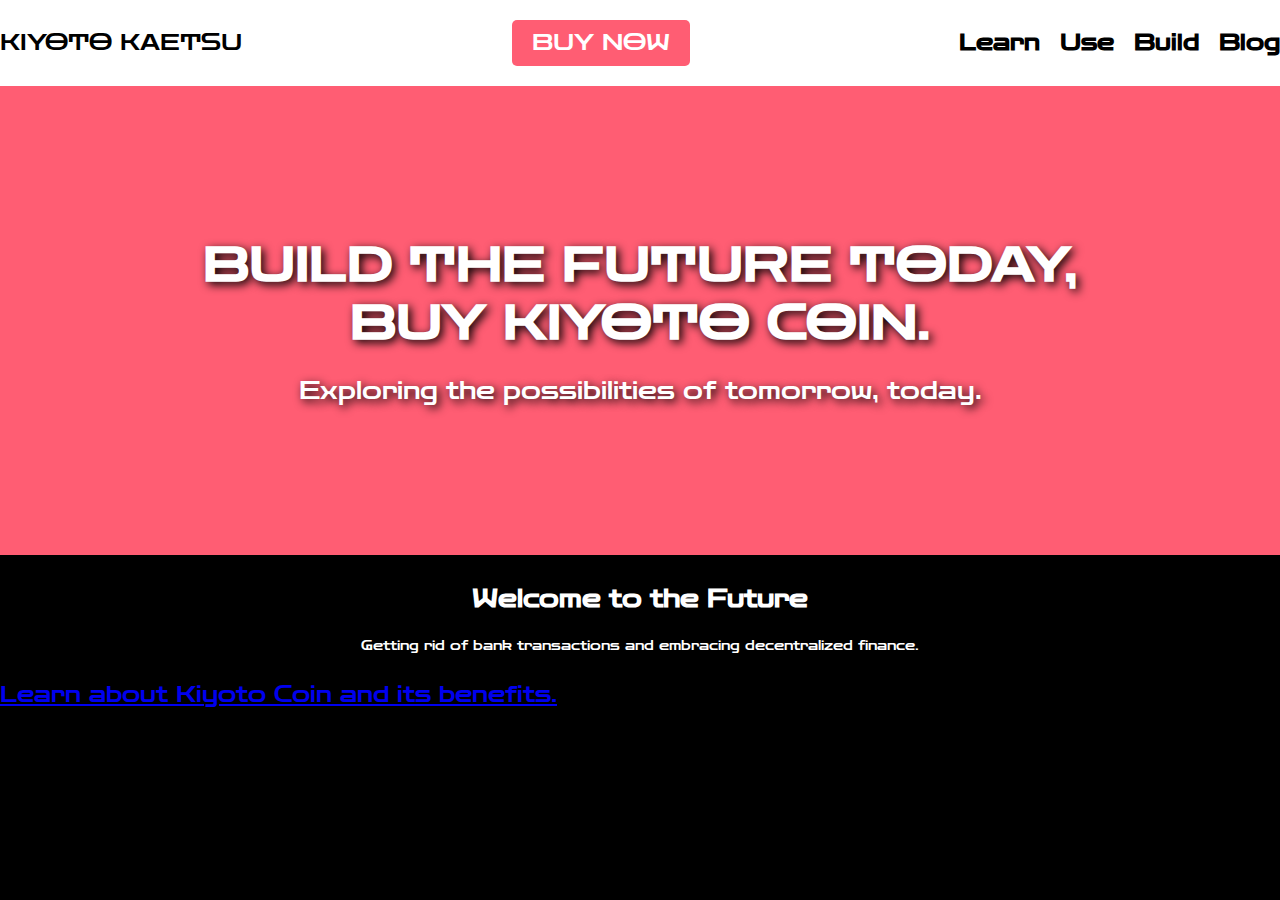
<file: index.html>
<!DOCTYPE html>
<html lang="en">
<head>
    <meta charset="UTF-8">
    <meta name="viewport" content="width=device-width, initial-scale=1.0">
    <title>FUTURE PROJECT</title>
    <link rel="stylesheet" href="style.css">
    <link href='https://fonts.googleapis.com/css?family=Zen Dots' rel='stylesheet'>
</head>
<body>
    <nav class="navbar">
    <div class="container">
        <div class="logo" href="#">KIYOTO KAETSU</div>
        <div class="signUp" href="#">BUY NOW</div>
        <ul class="nav">
            <li><a href="#Learn">Learn</a></li>
            <li><a href="#Use">Use</a></li>
            <li><a href="#Build">Build</a></li>
            <li><a href="#Blog">Blog</a></li>
        </ul>
        </div>
    </nav>

    <header class="header">
        <div class="container">
            <h1 style="margin-bottom: 25px;">BUILD THE FUTURE TODAY, BUY KIYOTO COIN.</h1>
            <p>Exploring the possibilities of tomorrow, today.</p>
        </div>
    </header>

    <section class="welcome">
        <div class="container">
            <h2 style="margin-bottom: 25px;">Welcome to the Future</h2>
            <p>Getting rid of bank transactions and embracing decentralized finance.</p>
        </div>
    </section>

    <section class="steps">
        <div class="container">
            <h2>Get Started in 3 Easy Steps</h2>
            <ol>
                <li><a href="./images">Learn about Kiyoto Coin and its benefits.</a></li>
                <li>Use Kiyoto Coin for transactions and investments.</li>
                <li>Build your portfolio with Kiyoto Coin today.</li>
            </ol>
        </div>
    </section>
</body>
</html>
</file>
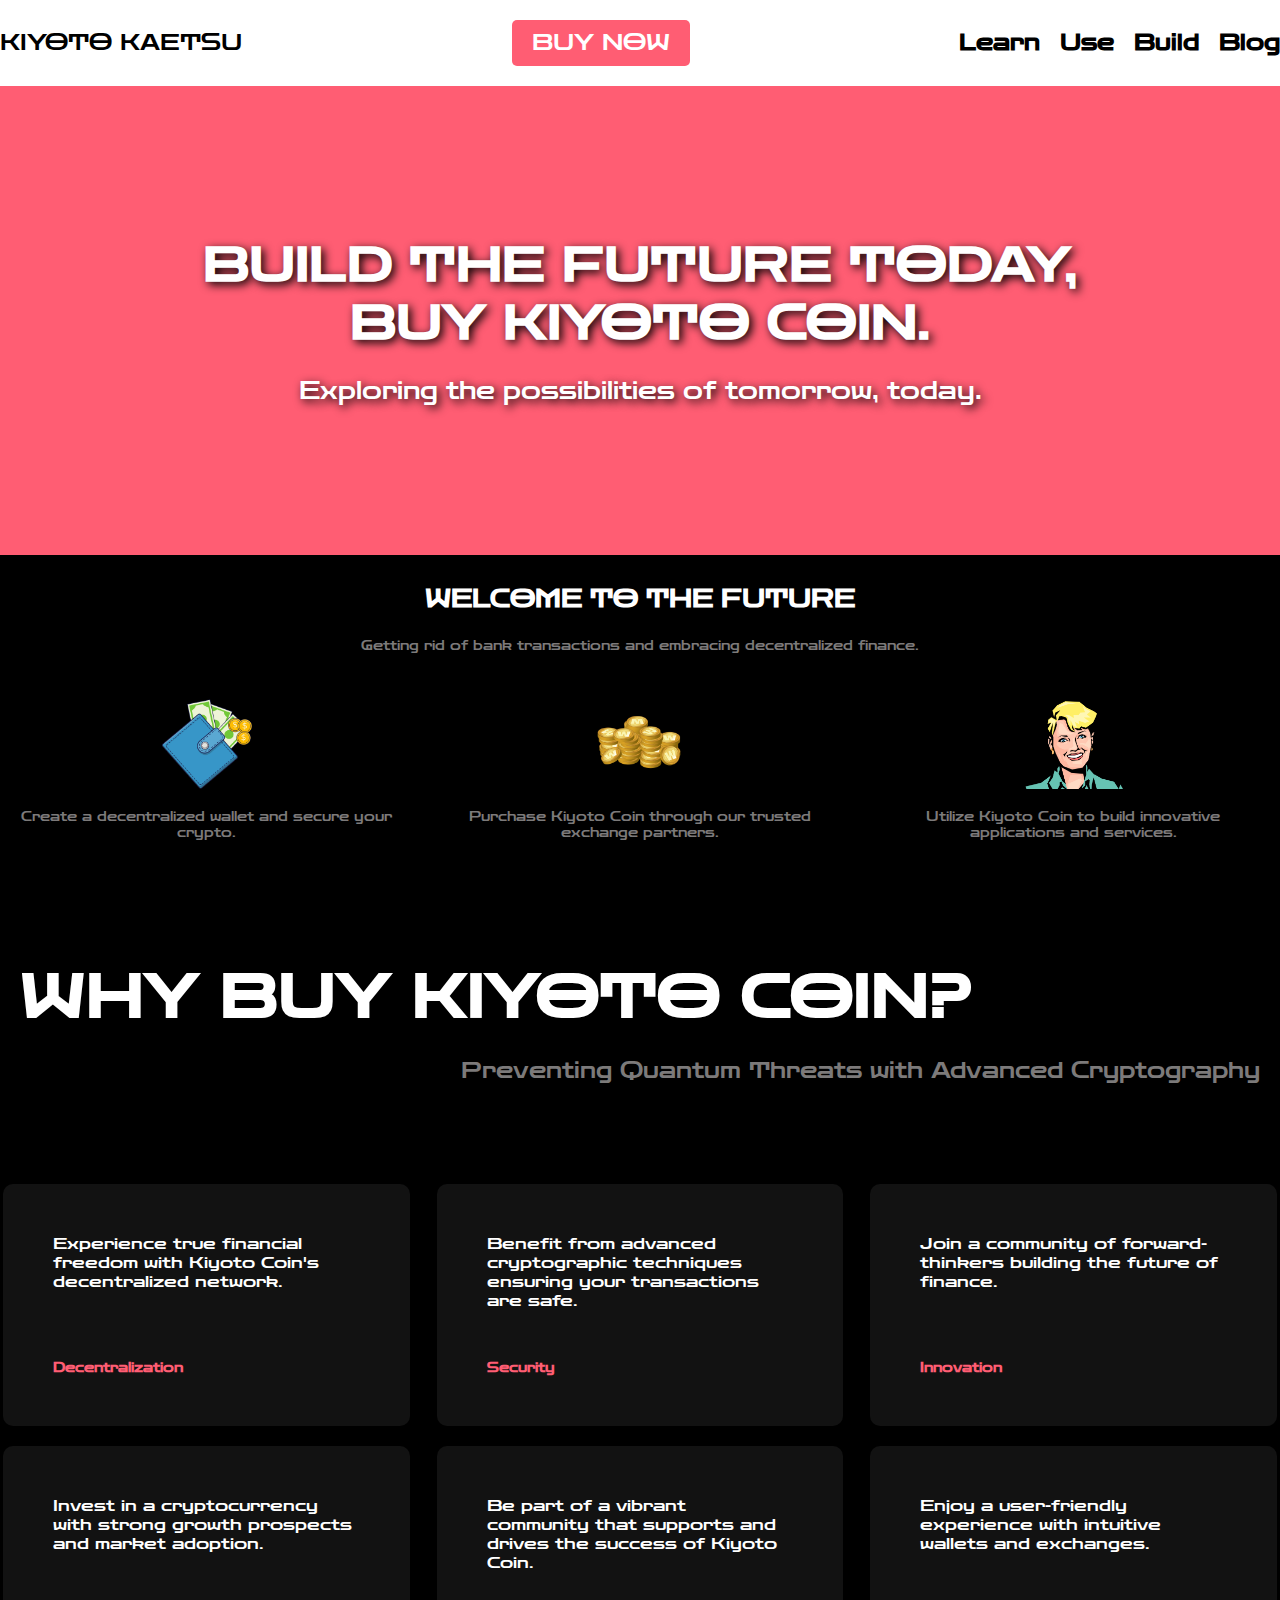
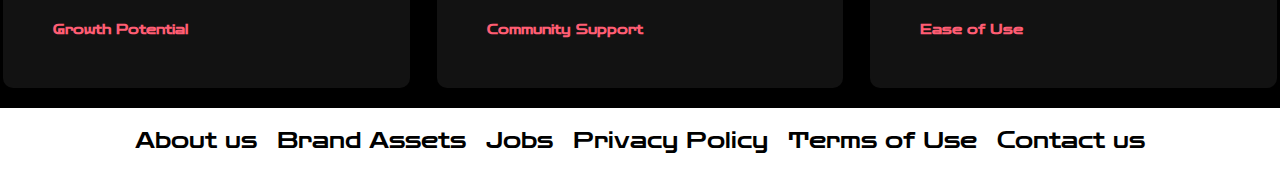
<file: docs/index.html>
<!DOCTYPE html>
<html lang="en">
<head>
    <meta charset="UTF-8">
    <meta name="viewport" content="width=device-width, initial-scale=1.0">
    <title>FUTURE PROJECT</title>
    <link rel="stylesheet" href="style.css">
    <link href='https://fonts.googleapis.com/css?family=Zen Dots' rel='stylesheet'>
</head>
<body>
    <nav class="navbar">
    <div class="container">
        <div class="logo" href="#">KIYOTO KAETSU</div>
        <div class="signUp" href="#">BUY NOW</div>
        <ul class="nav">
            <li><a href="#Learn">Learn</a></li>
            <li><a href="#Use">Use</a></li>
            <li><a href="#Build">Build</a></li>
            <li><a href="#Blog">Blog</a></li>
        </ul>
        </div>
    </nav>

    <header class="header">
        <div class="container">
            <h1 style="margin-bottom: 25px;">BUILD THE FUTURE TODAY, BUY KIYOTO COIN.</h1>
            <p>Exploring the possibilities of tomorrow, today.</p>
        </div>
    </header>

    <section class="welcome">
        <div class="container">
            <h2 style="margin-bottom: 25px;">WELCOME TO THE FUTURE</h2>
            <p>Getting rid of bank transactions and embracing decentralized finance.</p>
        </div>
    </section>

    <section class="steps">
        <div class="container">
            <div class="box">
                <img src="./images/wallet.png" height="100" width="100" alt="Create Wallet"> 
                <div class="bio">Create a decentralized wallet and secure your crypto.</div>
            </div>
            <div class="box">
                <img src="./images/coinhoard.png" height="100" width="100" alt="Buy Kiyoto Coin"> 
                <div class="bio">Purchase Kiyoto Coin through our trusted exchange partners.</div>
            </div>
            <div class="box">
                <img src="./images/happy.png" height="100" width="150" alt="Build with Kiyoto Coin"> 
                <div class="bio">Utilize Kiyoto Coin to build innovative applications and services.</div>
            </div>    
        </div>
    </section>


    <div class="why-header-section">
    <div class="whyTitle">
           <h2 style="margin-bottom: 25px; font-size: 60px;">WHY BUY KIYOTO COIN?</h2>
    </div>

    <div class="whyInfo">
        <p>Preventing Quantum Threats with Advanced Cryptography</p>
    </div>
    </div>

    <section class="why">
        <div class="container">
                <div class="whyBox">
                 <p>Experience true financial freedom with Kiyoto Coin's decentralized network.</p>
                 <h3><a href="Decentralization">Decentralization</a></h3>
                </div>
                <div class="whyBox">
                 <p>Benefit from advanced cryptographic techniques ensuring your transactions are safe.</p>
                 <h3><a href="Security">Security</a></h3>
                </div>
                <div class="whyBox">
                 <p>Join a community of forward-thinkers building the future of finance.</p>
                 <h3><a href="Innovation">Innovation</a></h3>
                </div>
                <div class="whyBox">
                 <p>Invest in a cryptocurrency with strong growth prospects and market adoption.</p>
                 <h3><a href="Growth-Potential">Growth Potential</a></h3>
                 </div>
                 <div class="whyBox">
                    <p>Be part of a vibrant community that supports and drives the success of Kiyoto Coin.</p>
                    <h3><a href="Community-Support">Community Support</a></h3>
                 </div>
                 <div class="whyBox">
                    <p>Enjoy a user-friendly experience with intuitive wallets and exchanges.</p>
                     <h3><a href="Ease-of-Use">Ease of Use</a></h3>
                 </div>
        </div>
    </section>

    <nav class="footer">
        <div class="container">
            <ul>
                <li><a href="#About us">About us</a></li>
                <li><a href="#Brand Assets">Brand Assets</a></li>
                <li><a href="#Jobs">Jobs</a></li>
                <li><a href="#Privacy Policy">Privacy Policy</a></li>
                <li><a href="#Terms of Use">Terms of Use</a></li>
                <li><a href="#Contact">Contact us</a></li>
            </ul>
        </div>
    </nav>
</body>
</html>
</file>
<file: style.css>
:root {
    --primary-color: #FF5D73;
    --black: #000000;
}

* {
    margin: 0;
    padding: 0;
    box-sizing: border-box;
}

body {
    /* background-color: var(--black); */
    background-color: #000000;
    font-family: 'Zen Dots'; 
    font-size: 22px;
}

.navbar {
    background-color: white;
    padding: 20px 0;
}

ul li {
    list-style: none;
}

.navbar .container {
    display: flex;
    align-items: center;
    justify-content: space-between;
}


.navbar a {
    gap: 20px;
    color: black;
    font-weight: bold;
    text-decoration: none;
}

.navbar ul {
    display: flex;
    gap: 20px;
}

.signUp {
    background-color: var(--primary-color);
    color: white;
    padding: 10px 20px;
    border-radius: 5px;
}
.signUp:hover {
    background-color: #e14b5c;
    cursor: pointer;
}

ul :hover {
    color: var(--primary-color);
    cursor: pointer;
}

.header {
    text-align: center;
    color: white;
    background-color: var(--primary-color);
    padding: 150px;
    text-shadow: 3px 3px 10px black;
    font-size: x-large;

}

.welcome{
    text-align: center;
    margin-top: 30px;
    display: flex;
    justify-content: center;
    align-items: center;
    color: white;
    font-size: 18px;
    border: 5px;
}

.welcome p {
    font-size: small;
}

h2 {
    font-size: x-large;
}
</file>
<file: docs/style.css>
:root {
    --primary-color: #FF5D73;
    --hover-color: #FF7782;
    --black: #000000;
    --gray: #121212;
    --light-gray: #7C7A7A;
}

* {
    margin: 0;
    padding: 0;
    box-sizing: border-box;
}

body {
    /* background-color: var(--black); */
    background-color: #000000;
    font-family: 'Zen Dots'; 
    font-size: 22px;
}

.navbar {
    background-color: white;
    padding: 20px 0;
}

ul li {
    list-style: none;
}

.navbar .container {
    display: flex;
    align-items: center;
    justify-content: space-between;
}


.navbar a {
    gap: 20px;
    color: black;
    font-weight: bold;
    text-decoration: none;
}

.navbar ul {
    display: flex;
    gap: 20px;
}

.signUp {
    background-color: var(--primary-color);
    color: white;
    padding: 10px 20px;
    border-radius: 5px;
}
.signUp:hover {
    background-color: var(--hover-color);
    cursor: pointer;
}

ul :hover {
    color: var(--hover-color);
    cursor: pointer;
}

.header {
    text-align: center;
    color: white;
    background-color: var(--primary-color);
    padding: 150px;
    text-shadow: 3px 3px 10px black;
    font-size: x-large;
}

.welcome{
    text-align: center;
    margin-top: 30px;
    display: flex;
    justify-content: center;
    align-items: center;
    color: white;
    font-size: 18px;
    border: 5px;
}

.welcome p {
    font-size: small;
    color: var(--light-gray);
}

h2 {
    font-size: x-large;
    color: white;
}

.steps .container { 
    display: flex;
    justify-content: space-around;
    flex-wrap: wrap;
    gap: 20px;
}

.steps .box {
    display: flex;
    flex-direction: column;
    align-items: center;
    text-align: center;
    padding: 20px;
    flex: 1;
    min-width: 150px;
    margin-top: 20px;
    gap: 10px;
}

/* .box { 
    display: flex;
    flex-direction: column;
    align-items: flex-start;
    justify-content: space-around;
    text-align: center;
    gap: 10px;
    margin-top: 50px;
} */

.bio {
    margin-top: 5px;
    text-align: center;
    color: var(--light-gray);
    font-size: small;
}

.steps .box .box2 .box3 .img {
    margin-bottom: 10px;
}

.steps .bio {
    text-align: center;
}

.steps .box img {
    width: 150px;
    height: 100px;
    object-fit: contain;
    border-radius: 5px;
    padding: 5px;
    position: relative;
}

.why .container { 
    display: flex;
    justify-content: space-around;
    flex-wrap: wrap;
    gap: 20px;
    margin-top: 20px;
}

.whyBox {
   background-color: var(--gray);
   border-radius: 10px;
   box-shadow: 0 4px 8px rgba(0, 0, 0, 0.7);
   padding: 15px 20px;
   color: white;

   width: calc(33.33% - 20px); 
   min-width: 200px;

   display: flex;
    flex-direction: column;
    padding: 50px;
}

.whyBox i {
    margin-right: 10px;
}

.whyBox p {
    font-size: medium;
    margin-bottom: 50px;
}

.whyBox h3 {
    margin-top: auto;
    font-size: small;
    color: var(--primary-color);
}

.whyBox a {
    text-decoration: none;
    color: var(--primary-color);
}

.whyBox a:hover {
    color: var(--hover-color);
}

.whyInfo { 
    display: flex;
    justify-content: flex-end;
    color : var(--light-gray);
    margin-bottom: 100px;
    margin-right: 20px;
    flex-grow: 1;
    flex-shrink: 1;
}

.whyTitle {
    text-align: left;
    color: white;
    margin-top: 100px;
    margin-left: 20px;
    flex-shrink: 1;
    flex-grow: 0;
}

.footer { 
    margin-top: 20px;
    background-color: white;
    padding: 20px 0;
}

.footer ul { 
    text-decoration: none;
    display: flex;
    justify-content: center;
    gap: 20px;
}

.footer a {
    text-decoration: none;
    color: black;
}

.footer a:hover {
    color: var(--hover-color);

.footer .container {
    display: flex;
    align-items: center;
    justify-content: center;
}
</file>
